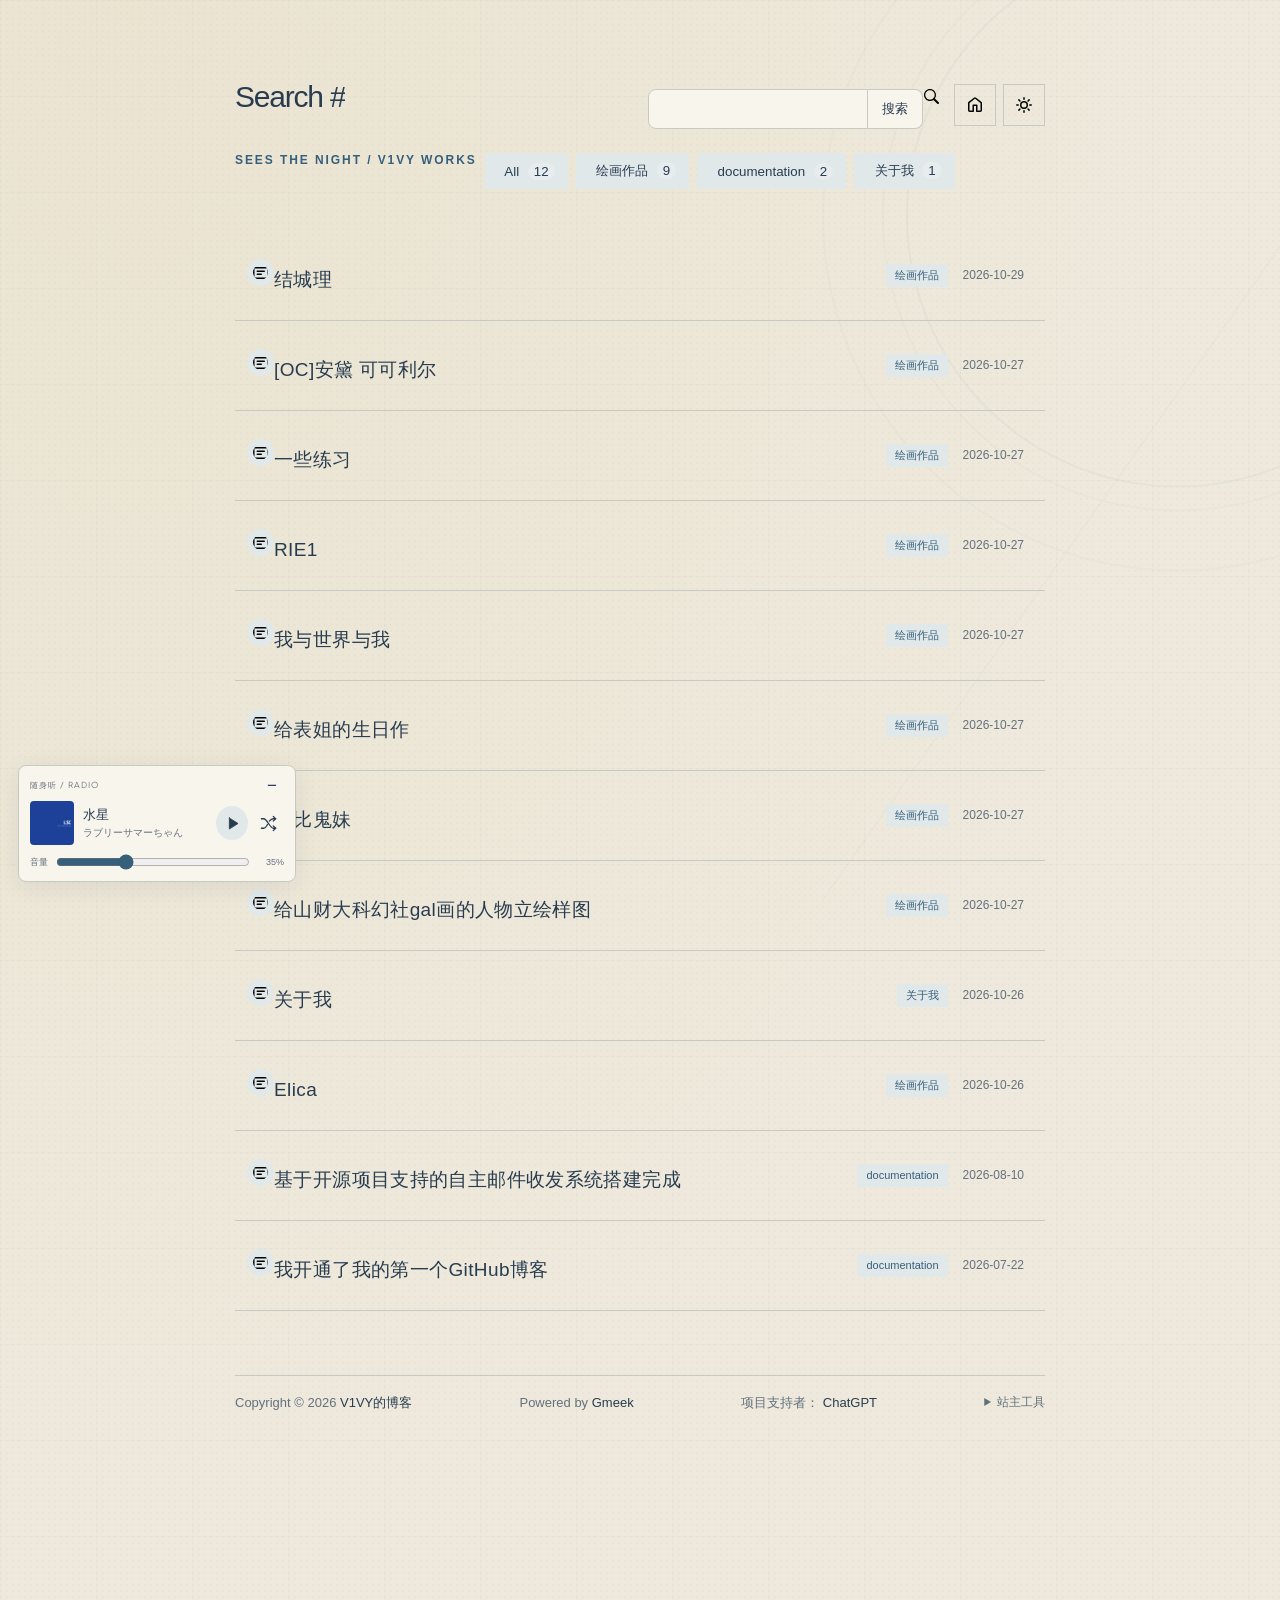
<file: docs/tag.html>
<!DOCTYPE html>
<html data-color-mode="light" data-dark-theme="dark" data-light-theme="light" lang="zh-CN">
<head>
    <meta content="text/html; charset=utf-8" http-equiv="content-type" />
    <meta name="viewport" content="width=device-width,initial-scale=1.0">
    <meta http-equiv="X-UA-Compatible" content="IE=edge">
    <link href='https://mirrors.sustech.edu.cn/cdnjs/ajax/libs/Primer/21.0.7/primer.css' rel='stylesheet' />
    <style id="v1vy-redesign">/* V1VY personal blog redesign */
:root{--paper:#f6f4ef;--surface:#fffefa;--ink:#18212c;--muted:#6e7782;--line:#dedbd3;--blue:#315bdf;--soft:#e8edff;color-scheme:light}
html[data-color-mode=dark]{--paper:#10151c;--surface:#171e27;--ink:#eef2f7;--muted:#a4afbc;--line:#303a46;--blue:#9bb2ff;--soft:#202b44;color-scheme:dark}
*{box-sizing:border-box}html{background:var(--paper);scroll-behavior:smooth}body{max-width:1120px;min-width:320px;margin:0 auto;padding:40px 56px 32px;background:var(--paper);color:var(--ink);font:16px/1.75 Inter,"Segoe UI","Noto Sans SC",sans-serif}a{color:var(--blue);text-underline-offset:3px}
#header{align-items:center;min-height:78px;padding:0 0 20px;margin:0 0 42px;border-bottom:1px solid var(--line)}.title-left{display:flex;align-items:center;gap:15px}.avatar{width:46px;height:46px;object-fit:cover;border:2px solid var(--surface);box-shadow:0 0 0 1px var(--line)}.title-left .blogTitle{margin:0;color:var(--ink);font:700 22px/1.2 "Segoe UI","Noto Sans SC",sans-serif;letter-spacing:-.045em}.title-right{display:flex;align-items:center;gap:7px}.title-right .circle{display:grid;place-items:center;width:42px;height:42px;padding:0!important;margin:0!important;border:1px solid transparent;border-radius:50%;color:var(--muted)}.title-right .circle:hover{background:var(--surface);border-color:var(--line)}
#content>div:first-child{max-width:640px;margin:0 0 34px!important;color:var(--muted);font-size:17px;line-height:1.8}#content>div:first-child:before{display:block;margin-bottom:13px;color:var(--blue);content:"NOTES FROM V1VY";font:700 11px/1.2 "Segoe UI",sans-serif;letter-spacing:.18em}
.SideNav{display:grid;gap:13px;min-width:0;overflow:visible;border:0!important;background:transparent}.SideNav-item{display:grid!important;grid-template-columns:minmax(0,1fr) auto;align-items:center;gap:20px;min-height:112px;padding:25px 27px!important;border:1px solid var(--line)!important;border-radius:13px;background:var(--surface);color:var(--ink)!important;text-decoration:none!important;transition:transform .2s,border-color .2s,box-shadow .2s}.SideNav-item:hover{z-index:1;transform:translateY(-2px);border-color:var(--blue)!important;box-shadow:0 18px 42px #18212c12}.SideNav-item>.d-flex{min-width:0;align-items:flex-start!important;gap:17px}.SideNav-icon{flex:none;width:27px!important;height:27px!important;margin:3px 0 0!important;padding:6px;border-radius:8px;background:var(--soft);color:var(--blue)}.listTitle{overflow:visible;max-width:unset;white-space:normal;text-overflow:clip;font-size:19px;font-weight:650;line-height:1.5;letter-spacing:-.025em}.listLabels{display:flex;flex-wrap:wrap;justify-content:flex-end;align-items:center;gap:6px}.listLabels .Label{margin:0;padding:5px 9px;border-radius:999px;background:var(--soft)!important;color:var(--blue)!important;font-size:11px;font-weight:600;line-height:1.25}.listLabels .Label a{color:inherit!important;text-decoration:none}.listLabels .LabelTime{background:transparent!important;color:var(--muted)!important;font:500 12px/1.4 "Segoe UI",sans-serif}.Label object{max-width:none;max-height:none}
#footer{display:flex;justify-content:space-between;gap:16px;margin-top:56px;padding:19px 0 0;border-top:1px solid var(--line);color:var(--muted);font-size:12px;text-align:left}#footer a{color:var(--ink);text-decoration:none}#footer2{display:flex;gap:10px}#footer2 span:empty{display:none}
body:has(#postBody){max-width:960px}body:has(#postBody) #header{align-items:flex-start;margin-bottom:38px}.postTitle{max-width:760px;margin:0;font-size:clamp(28px,4vw,42px)!important;line-height:1.28;letter-spacing:-.045em}#postBody{padding:0 0 45px!important;border-bottom:1px solid var(--line)!important;color:var(--ink);font-size:17px;line-height:1.9}#postBody>*{max-width:780px}#postBody h1,#postBody h2,#postBody h3{margin-top:1.8em;line-height:1.35;letter-spacing:-.035em}#postBody h2{padding-bottom:.45em;border-bottom:1px solid var(--line)}#postBody p{margin:1.1em 0}#postBody img{max-width:100%;height:auto;border-radius:12px}#postBody blockquote{margin:1.5em 0;padding:4px 22px;border-left:3px solid var(--blue);background:var(--surface);color:var(--muted)}#postBody pre{overflow:auto;padding:18px 20px;border:1px solid var(--line);border-radius:10px;background:var(--surface);font-size:14px;line-height:1.65}#cmButton{height:auto;min-height:48px;margin-top:30px;border:1px solid var(--line);border-radius:9px;background:var(--surface);color:var(--ink)}
body:has(.tagTitle) .tagTitle{font-size:30px;letter-spacing:-.04em}body:has(.tagTitle) .SideNav-item{min-height:90px}#taglabel{display:flex;flex-wrap:wrap;gap:8px;margin-bottom:24px!important}#taglabel .Label{margin:0;padding:9px 13px!important;border:0;border-radius:999px;color:#fff;cursor:pointer}#taglabel .Counter{margin-left:5px;padding:1px 6px;border-radius:99px;background:#ffffff35;color:inherit}body:has(.tagTitle) .subnav-search{display:flex;gap:0;width:auto}body:has(.tagTitle) .subnav-search-input{width:min(220px,45vw);height:40px!important;padding:0 12px;border:1px solid var(--line);border-radius:8px 0 0 8px;background:var(--surface);color:var(--ink)}body:has(.tagTitle) .subnav-search button{padding:0 14px;border:1px solid var(--line);border-left:0;border-radius:0 8px 8px 0;background:var(--surface);color:var(--ink)}.notFind{color:var(--muted)}:focus-visible{outline:3px solid #315bdf9e;outline-offset:3px}
@media(max-width:700px){body{padding:22px 20px 24px;font-size:15px}#header{min-height:62px;margin-bottom:28px;padding-bottom:15px}.avatar{width:40px;height:40px}.title-left{gap:11px}.title-left .blogTitle{display:block;font-size:19px}.title-right{gap:1px}.title-right .circle{width:38px;height:38px}#content>div:first-child{font-size:16px}.SideNav-item{grid-template-columns:minmax(0,1fr);gap:12px;padding:19px!important}.SideNav-item>.d-flex{gap:12px}.listTitle{font-size:17px}.listLabels{justify-content:flex-start;padding-left:39px}.listLabels .LabelTime{display:inline}.postTitle{font-size:29px!important}body:has(#postBody) #header{gap:12px}.tagTitle{display:block!important;font-size:20px!important}body:has(.tagTitle) #header{align-items:center;gap:8px}.subnav-search-input{width:min(150px,34vw)!important}#footer{flex-direction:column;margin-top:40px}#footer2{flex-wrap:wrap}}
@media(max-width:390px){body{padding-right:14px;padding-left:14px}.title-left .blogTitle{font-size:17px}.title-right .circle{width:34px;height:34px}.listLabels{padding-left:0}.tagTitle{font-size:17px!important}}
@media(prefers-reduced-motion:reduce){*,*::before,*::after{scroll-behavior:auto!important;transition:none!important}}

/* V2: yellow new-brutalist portfolio */
:root{--paper:#ffd83d;--surface:#fffdf5;--ink:#151515;--muted:#45423a;--line:#151515;--blue:#214dd8;--soft:#dce5ff;--shadow:7px 7px 0 #151515;color-scheme:light}
html[data-color-mode=dark]{--paper:#f0c928;--surface:#252525;--ink:#fffdf5;--muted:#d2cdbd;--line:#090909;--blue:#a9bcff;--soft:#30394f;color-scheme:dark}
html,body{background:var(--paper)}
body{max-width:1280px;padding:28px 54px 34px;font-family:"Arial Narrow","Segoe UI","Noto Sans SC",sans-serif}
#header{min-height:70px;padding:0 0 15px;margin-bottom:35px;border-bottom:3px solid var(--ink)}
.avatar{border:2px solid var(--ink);border-radius:0!important;box-shadow:3px 3px 0 var(--ink)}
.title-left .blogTitle{font-size:23px;font-weight:900;letter-spacing:-.04em}
.title-right .circle{border:2px solid var(--ink);border-radius:0!important;color:var(--ink)}
.title-right .circle:hover{background:var(--blue);color:#fff}
#content>div:first-child{max-width:720px;color:var(--ink);font-size:20px;font-weight:600;line-height:1.65}
#content>div:first-child:before{color:var(--ink);content:"V1VY / WORKS ARCHIVE";font-size:12px;font-weight:900;letter-spacing:.16em}
.portfolio-hero{position:relative;display:grid;grid-template-columns:minmax(0,1fr) 225px;gap:28px;align-items:end;margin:0 0 42px;padding:38px 42px 34px;border:3px solid var(--ink);background:var(--surface);box-shadow:var(--shadow)}
.portfolio-hero:after{position:absolute;top:15px;right:16px;width:56px;height:56px;border:2px solid var(--ink);background:radial-gradient(var(--ink) 1.4px,transparent 1.5px);background-size:7px 7px;content:""}
.portfolio-kicker{margin:0 0 15px;font-size:12px;font-weight:900;letter-spacing:.16em}
.portfolio-title{max-width:760px;margin:0;font-size:68px;font-weight:950;line-height:.98;letter-spacing:-.055em}
.portfolio-title em{color:var(--blue);font-style:normal}
.portfolio-note{max-width:570px;margin:22px 0 0;font-size:16px;line-height:1.7}
.portfolio-actions{display:grid;gap:10px;align-self:end}
.portfolio-action{display:flex;min-height:50px;align-items:center;justify-content:space-between;gap:12px;padding:12px 15px;border:2px solid var(--ink);background:var(--paper);box-shadow:3px 3px 0 var(--ink);color:var(--ink);font-weight:900;text-decoration:none}
.portfolio-action:hover{transform:translate(-2px,-2px);box-shadow:5px 5px 0 var(--ink);color:var(--ink)}
.portfolio-action.primary{background:var(--blue);color:#fff}
.category-heading{display:flex;align-items:end;justify-content:space-between;gap:20px;margin:0 0 16px}
.category-heading h2{margin:0;font-size:29px;font-weight:950;letter-spacing:-.04em}
.category-heading span{font-size:12px;font-weight:900;letter-spacing:.12em}
.category-grid{display:grid;grid-template-columns:repeat(3,minmax(0,1fr));gap:15px;margin:0 0 42px}
.category-card{position:relative;display:flex;min-height:185px;flex-direction:column;justify-content:space-between;overflow:hidden;padding:20px 21px;border:3px solid var(--ink);background:var(--surface);box-shadow:5px 5px 0 var(--ink);color:var(--ink);text-decoration:none;transition:transform .16s,box-shadow .16s}
.category-card:hover{transform:translate(-3px,-3px);box-shadow:8px 8px 0 var(--ink);color:var(--ink)}
.category-card:nth-child(2){background:#f3f0e7}
.category-card:nth-child(3){background:var(--blue);color:#fff}
.category-card:nth-child(3):hover{color:#fff}
.category-index{font-size:12px;font-weight:900;letter-spacing:.13em}
.category-card h3{max-width:240px;margin:18px 0 5px;font-size:27px;font-weight:950;line-height:1.13;letter-spacing:-.04em}
.category-card p{margin:0;font-size:13px;font-weight:700}
.category-arrow{position:absolute;right:18px;bottom:16px;font-size:24px;font-weight:900}
.archive-heading{display:flex;align-items:center;justify-content:space-between;gap:20px;margin:0 0 14px}
.archive-heading h2{margin:0;font-size:27px;font-weight:950;letter-spacing:-.04em}
.archive-heading span{font-size:12px;font-weight:900;letter-spacing:.1em}
.SideNav{gap:14px}
.SideNav-item{min-height:116px;padding:23px 25px!important;border:2px solid var(--ink)!important;border-radius:0!important;background:var(--surface);box-shadow:4px 4px 0 var(--ink)}
.SideNav-item:hover{transform:translate(-2px,-2px);border-color:var(--ink)!important;box-shadow:7px 7px 0 var(--ink)}
.SideNav-icon{border:1px solid var(--ink);border-radius:0;background:var(--paper);color:var(--ink)}
.listTitle{font-size:20px;font-weight:850;letter-spacing:-.025em}
.listLabels .Label{border:1px solid var(--ink);border-radius:0;background:var(--paper)!important;color:var(--ink)!important;font-weight:900}
.listLabels .LabelTime{border:0;background:transparent!important}
#footer{border-top:3px solid var(--ink);color:var(--ink);font-weight:700}
body:has(#postBody){max-width:1000px}
body:has(#postBody) #header{align-items:center}
.postTitle{font-weight:950}
#postBody{padding:34px!important;border:3px solid var(--ink)!important;background:var(--surface);box-shadow:7px 7px 0 var(--ink);line-height:1.9}
#postBody h2{border-bottom:2px solid var(--ink)}
#postBody blockquote{border-left:5px solid var(--blue);background:var(--paper);color:var(--ink)}
#postBody pre{border:2px solid var(--ink);border-radius:0;box-shadow:4px 4px 0 var(--ink)}
@media(max-width:760px){body{padding:20px 18px 25px}.portfolio-hero{grid-template-columns:1fr;gap:23px;padding:27px 23px}.portfolio-hero:after{width:36px;height:36px}.portfolio-title{font-size:clamp(40px,12vw,62px)}.portfolio-actions{grid-template-columns:1fr 1fr}.category-grid{grid-template-columns:1fr;gap:12px}.category-card{min-height:145px}.category-card h3{font-size:25px}.category-heading{align-items:start;flex-direction:column;gap:5px}.SideNav-item{min-height:105px}.listTitle{font-size:18px}#postBody{padding:22px!important}}

.portfolio-title{font-size:68px}.postTitle{font-size:42px!important}@media(max-width:760px){.portfolio-title{font-size:43px}}@media(max-width:430px){.portfolio-title{font-size:38px}}

/* V3: midnight-blue, moonlit interface with the requested yellow lead color */
:root{--paper:#f5cc32;--surface:#fffdf4;--ink:#101b36;--muted:#45516c;--line:#101b36;--blue:#2449b8;--soft:#dce5ff;--shadow:8px 8px 0 #101b36}
html[data-color-mode=dark]{--paper:#e8bd2a;--surface:#101b36;--ink:#fffdf4;--muted:#bdc8e5;--line:#081126;--blue:#9eb5ff;--soft:#25345d;color-scheme:dark}
html,body{background:var(--paper);color:var(--ink)}
body{max-width:1260px;padding:30px 56px 36px;font-family:"Arial","Segoe UI","Noto Sans SC",sans-serif}
#header{min-height:72px;margin-bottom:38px;border-bottom:2px solid var(--ink)}
.avatar{border:2px solid var(--ink);border-radius:50%!important;box-shadow:0 0 0 4px var(--paper),0 0 0 6px var(--ink)}
.title-left .blogTitle{font-weight:900;letter-spacing:.01em}
.title-right .circle{border:1px solid var(--ink);border-radius:50%;color:var(--ink)}
.title-right .circle:hover{background:var(--ink);color:#fff}
#content>div:first-child{max-width:720px;color:var(--ink);font-size:19px;font-weight:600}
#content>div:first-child:before{content:"SEES THE NIGHT / V1VY WORKS";color:var(--blue);font-weight:900}
.portfolio-hero{position:relative;isolation:isolate;min-height:365px;grid-template-columns:minmax(0,1fr) 235px;overflow:hidden;padding:48px 48px 42px;border:2px solid #101b36;background:linear-gradient(112deg,#101b36 0%,#172957 70%,#2449b8 100%);box-shadow:10px 10px 0 #101b36;color:#fffdf4}
.portfolio-hero:before{position:absolute;z-index:-1;right:-8%;bottom:-55%;width:440px;aspect-ratio:1;border:1px solid #f5cc32aa;border-radius:50%;box-shadow:0 0 0 22px #f5cc3215,0 0 0 62px #f5cc3210;content:""}
.portfolio-hero:after{top:30px;right:32px;width:50px;height:50px;border:0;border-radius:50%;background:radial-gradient(circle at 35% 35%,#f5cc32 0 48%,transparent 50%);box-shadow:0 0 28px #f5cc3270}
.portfolio-kicker{color:#f5cc32;font-size:12px;letter-spacing:.2em}
.portfolio-title{max-width:780px;font-size:clamp(50px,6.2vw,82px);line-height:1.02;letter-spacing:-.06em}
.portfolio-title em{color:#f5cc32}
.portfolio-note{max-width:540px;color:#e2e8fb;font-size:15px}
.portfolio-actions{position:relative;z-index:1}
.portfolio-action{min-height:54px;border:1px solid #f5cc32;background:#fffdf4;box-shadow:4px 4px 0 #f5cc32;color:#101b36}
.portfolio-action:hover{transform:translate(-2px,-2px);box-shadow:6px 6px 0 #f5cc32;color:#101b36}
.portfolio-action.primary{background:#f5cc32;color:#101b36}
.category-heading h2,.archive-heading h2{font-weight:900;letter-spacing:-.035em}
.category-heading span,.archive-heading span{color:#2449b8;font-weight:900;letter-spacing:.14em}
.category-grid{gap:18px}
.category-card{min-height:205px;padding:24px;border:2px solid #101b36;background:#fffdf4;box-shadow:6px 6px 0 #101b36;transition:transform .18s,box-shadow .18s,background .18s}
.category-card:hover{transform:translate(-3px,-3px);box-shadow:9px 9px 0 #101b36}
.category-card:before{position:absolute;top:0;right:0;width:65px;height:65px;background:#2449b8;clip-path:polygon(100% 0,0 0,100% 100%);content:""}
.category-card:nth-child(2){background:#2449b8;color:#fffdf4}
.category-card:nth-child(2):before{background:#f5cc32}
.category-card:nth-child(3){background:#101b36;color:#fffdf4}
.category-card:nth-child(3):before{background:#f5cc32}
.category-card:nth-child(2):hover,.category-card:nth-child(3):hover{color:#fffdf4}
.category-index{color:#2449b8;font-size:11px;letter-spacing:.16em}
.category-card:nth-child(2) .category-index,.category-card:nth-child(3) .category-index{color:#f5cc32}
.category-card h3{font-size:30px;line-height:1.08}
.category-card p{max-width:80%;line-height:1.5}
.category-arrow{color:#2449b8}
.category-card:nth-child(2) .category-arrow,.category-card:nth-child(3) .category-arrow{color:#f5cc32}
.SideNav-item{border:1px solid #101b36!important;border-radius:3px!important;background:#fffdf4;box-shadow:4px 4px 0 #101b36}
.SideNav-item:hover{transform:translate(-2px,-2px);border-color:#101b36!important;box-shadow:7px 7px 0 #101b36}
.SideNav-icon{border:1px solid #101b36;border-radius:50%;background:#f5cc32;color:#101b36}
.listTitle{font-weight:800}
.listLabels .Label{border:1px solid #101b36;border-radius:2px;background:#f5cc32!important;color:#101b36!important}
#footer{border-top:2px solid #101b36;color:#101b36}
body:has(#postBody){max-width:1000px}
.postTitle{font-weight:900}
#postBody{padding:36px!important;border:1px solid #101b36!important;background:#fffdf4;box-shadow:8px 8px 0 #101b36}
#postBody h2{border-bottom:1px solid #2449b8}
#postBody blockquote{border-left:4px solid #2449b8;background:#f5cc32;color:#101b36}
#postBody pre{border:1px solid #101b36;border-radius:3px;background:#101b36;color:#fffdf4;box-shadow:5px 5px 0 #2449b8}
body:has(.tagTitle) .tagTitle{font-weight:900;color:#101b36}
#taglabel .Label{border:1px solid #101b36!important;border-radius:2px!important;color:#fff!important;font-weight:800}
@media(max-width:760px){body{padding:20px 18px 26px}.portfolio-hero{min-height:0;grid-template-columns:1fr;gap:24px;padding:32px 24px 27px}.portfolio-hero:before{right:-45%;bottom:-54%;width:320px}.portfolio-hero:after{top:18px;right:20px;width:34px;height:34px}.portfolio-title{max-width:620px;font-size:clamp(42px,12vw,66px)}.portfolio-note{max-width:88%}.portfolio-actions{grid-template-columns:1fr 1fr}.category-grid{grid-template-columns:1fr;gap:14px}.category-card{min-height:160px}.category-card h3{font-size:27px}.category-heading{align-items:flex-start;flex-direction:column;gap:6px}.SideNav-item{min-height:104px}#postBody{padding:23px!important}}
@media(max-width:430px){.portfolio-actions{grid-template-columns:1fr}.portfolio-title{font-size:42px}.portfolio-hero{padding:29px 20px 22px}.category-card{min-height:148px}}

/* Quiet paper background: fine registration grid, stipple and lunar orbits. */
:root{--paper:#e9e4ce;--texture-line:#25365409;--texture-dot:#25365416;--texture-glow:#ddc36a35}
html[data-color-mode=dark]{--paper:#151c2b;--texture-line:#b7c6ec08;--texture-dot:#b7c6ec12;--texture-glow:#bd9e3c0f}
html{min-height:100%;background-color:var(--paper);background-image:radial-gradient(ellipse at 10% 0%,var(--texture-glow),transparent 65%),radial-gradient(circle at 1px 1px,var(--texture-dot) .65px,transparent .9px),linear-gradient(var(--texture-line) 1px,transparent 1px),linear-gradient(90deg,var(--texture-line) 1px,transparent 1px);background-size:100% 100%,6px 6px,96px 96px,96px 96px}
body{position:relative;isolation:isolate;min-height:100vh;background:transparent}
body:before{position:fixed;z-index:-1;inset:0;pointer-events:none;content:"";background-image:radial-gradient(circle at 92% 24%,transparent 0 269px,var(--texture-dot) 270px 271px,transparent 272px 293px,var(--texture-line) 294px 295px,transparent 296px 353px,var(--texture-line) 354px 355px,transparent 356px),linear-gradient(125deg,transparent 0 76%,var(--texture-line) 76% 76.08%,transparent 76.15%)}
.portfolio-home #content>[hidden]{display:none!important}
.SideNav{min-width:0!important}
.portfolio-actions{grid-template-columns:1fr}
#footer{flex-wrap:wrap;align-items:flex-start;row-gap:12px}
#footer2{flex-wrap:wrap}
.site-credits{display:flex;align-items:center;gap:4px}
.site-credits a:hover{text-decoration:underline!important}
.owner-tools{font-size:12px;color:var(--muted)}
.owner-tools summary{cursor:pointer;padding:0 0 8px;min-height:32px;user-select:none}
.owner-tools>a{display:block;padding:10px 12px;border:1px solid var(--line);background:var(--surface);line-height:1.5}
html[data-color-mode=dark] #footer,html[data-color-mode=dark] .tagTitle{color:var(--ink)}
html[data-color-mode=dark] .category-card:first-child,html[data-color-mode=dark] .SideNav-item,html[data-color-mode=dark] #postBody{background:var(--surface)}
html[data-color-mode=dark] .category-heading span,html[data-color-mode=dark] .archive-heading span,html[data-color-mode=dark] .category-card:first-child .category-index,html[data-color-mode=dark] .category-card:first-child .category-arrow{color:var(--blue)}
@media(max-width:760px){.portfolio-actions{grid-template-columns:1fr}.owner-tools summary{min-height:44px;padding-top:8px}.owner-tools>a{min-height:44px}}

/* Personal file: a separate, quieter space beside the works archive. */
.about-section{margin:8px 0 44px;scroll-margin-top:24px}
.about-profile{display:grid;grid-template-columns:100px minmax(0,1fr);gap:28px;padding:30px;background:#101b36;color:#fffdf4;border:1px solid #101b36}
.about-portrait{width:100px;height:100px;object-fit:cover;border-radius:50%;border:2px solid #f5cc32}
.about-copy{min-width:0}
.about-eyebrow{margin:0 0 6px;color:#f5cc32;font-size:11px;font-weight:800;letter-spacing:.16em}
.about-copy>h3{margin:0 0 12px;font-size:32px;font-weight:900;line-height:1.2}
.about-tabs{display:flex;flex-wrap:wrap;gap:0;background:var(--surface);border:1px solid #101b36;border-bottom:0}
.about-tab{flex:1;min-width:70px;min-height:52px;padding:12px 18px;border:0;border-bottom:3px solid transparent;border-radius:0;background:transparent;color:var(--muted);font:inherit;font-weight:700;cursor:pointer}
.about-tab:hover{color:var(--ink);background:var(--paper)}
.about-tab[aria-selected=true]{color:#101b36;background:#f5cc32;border-bottom-color:#2449b8}
.about-tab:active{filter:brightness(.95)}
.about-panels{padding:28px 30px;background:var(--surface);border:1px solid #101b36;box-shadow:6px 6px 0 #101b36}
.about-content{font-size:16px;line-height:1.85;overflow-wrap:anywhere;text-wrap:pretty}
.about-content>:first-child{margin-top:0}.about-content>:last-child{margin-bottom:0}
.about-content img{display:block;max-width:100%;max-height:520px;width:auto;height:auto;object-fit:contain;margin:16px 0;border-radius:3px}
.about-content a{color:var(--blue);text-decoration:underline}.about-profile a{color:#f5cc32}
.about-content pre{max-width:100%;overflow:auto;padding:16px;background:var(--paper);color:var(--ink)}
.about-content table{display:block;max-width:100%;overflow:auto}.about-content blockquote{margin-left:0;padding-left:18px;border-left:2px solid #f5cc32}
.about-panel{min-height:110px}.about-panel[hidden],.portfolio-home .SideNav-item[hidden]{display:none!important}
.about-status{margin:16px 0 0;color:var(--muted);font-size:13px}
/* Photographic opening, below the registration grid and lunar orbit layers. */
.portfolio-home{max-width:1260px;min-width:320px;margin:0 auto;padding:0 56px 36px;overflow-x:clip;line-height:1.75}
.portfolio-home .listTitle{white-space:normal;overflow-wrap:anywhere}
.cover-scene{position:relative;width:100vw;margin-left:calc(50% - 50vw);height:calc(100svh + 240px);min-height:900px;margin-bottom:48px;background:#101b26;isolation:isolate}
.cover-backdrop{position:sticky;top:0;height:100svh;overflow:hidden;background:#101b26;isolation:isolate}
.cover-photo{display:block;width:auto;max-width:100%;height:100%;margin-left:auto;object-fit:contain;object-position:right center;mask-image:linear-gradient(90deg,transparent,#000 24%);transform-origin:right center;clip-path:inset(0 0 32% 0);transform:scale(1.08)}
.cover-texture{position:absolute;inset:0;background:linear-gradient(90deg,#101b36eb 0%,#101b3680 40%,#101b3610 75%),radial-gradient(circle at 92% 24%,transparent 0 269px,#ecd16e30 270px 271px,transparent 272px 293px,#ecd16e15 294px 295px,transparent 296px 353px,#ecd16e15 354px 355px,transparent 356px),radial-gradient(circle at 1px 1px,#ecd16e20 .65px,transparent .9px),linear-gradient(#ecd16e09 1px,transparent 1px),linear-gradient(90deg,#ecd16e09 1px,transparent 1px);background-size:auto,auto,6px 6px,96px 96px,96px 96px;pointer-events:none}
.cover-foreground{position:absolute;top:0;left:50%;width:min(1260px,100%);padding:30px 56px;transform:translateX(-50%);color:#fffdf4}
.cover-foreground #header{border-bottom-color:#ecd16e60}
.cover-foreground .blogTitle,.cover-foreground .title-right .circle{color:#fffdf4;border-color:#ecd16e70}
.cover-foreground .avatar{box-shadow:0 0 0 4px #101b36,0 0 0 6px #ecd16e}
.cover-foreground .portfolio-hero{min-height:360px;grid-template-columns:minmax(0,1fr) 200px;padding:48px 0 42px;border:0;background:transparent;box-shadow:none;overflow:visible}
.cover-foreground .portfolio-hero:before{display:none}
.cover-foreground .portfolio-hero:after{right:0;top:0;width:30px;height:30px}
.cover-foreground .portfolio-title{font-size:clamp(48px,6vw,76px);line-height:1.18;letter-spacing:-.045em;text-shadow:0 2px 24px #101b3680}
.cover-foreground .portfolio-title em{display:block;font-style:normal}
.cover-foreground .portfolio-note{max-width:440px}
.cover-scroll-cue{display:block;color:#ecd16e;font-size:12px;letter-spacing:.15em}
@media(max-width:760px){.portfolio-home{padding:0 18px 26px}.cover-scene{min-height:850px}.cover-foreground{padding:20px 18px}.cover-foreground .portfolio-hero{grid-template-columns:1fr;gap:22px;padding:25px 6px 28px;min-height:0}.cover-foreground .portfolio-title{font-size:clamp(42px,10vw,66px)}.cover-foreground .portfolio-actions{max-width:280px}.cover-photo{width:100%;object-position:center;transform-origin:center;mask-image:none}.cover-texture{background-image:linear-gradient(180deg,#101b36b8,#101b3660 50%,#101b3610),radial-gradient(circle at 92% 24%,transparent 0 269px,#ecd16e30 270px 271px,transparent 272px),radial-gradient(circle at 1px 1px,#ecd16e20 .65px,transparent .9px),linear-gradient(#ecd16e09 1px,transparent 1px),linear-gradient(90deg,#ecd16e09 1px,transparent 1px)}}
@media(prefers-reduced-motion:reduce){.cover-photo{clip-path:none;transform:none}.cover-scroll-cue{visibility:hidden}}
@media(max-width:760px){.about-profile{grid-template-columns:64px minmax(0,1fr);gap:18px;padding:23px 20px}.about-portrait{width:64px;height:64px}.about-copy>h3{font-size:27px}.about-tab{min-width:56px;padding:12px 6px;font-size:15px}.about-panels{padding:22px 20px}.about-content img{max-height:400px}}

/* A photographic coda echoes the opening, revealing its full frame on arrival. */
.closing-scene{height:calc(clamp(300px,52.734375vw,900px) + 240px);min-height:0;margin-top:64px;margin-bottom:0;background:#101b26}
.closing-scene .cover-backdrop{height:clamp(300px,52.734375vw,900px);top:max(0px,calc(100svh - clamp(300px,52.734375vw,900px)))}
.closing-scene .cover-photo{width:100%;height:100%;margin:0;object-fit:contain;object-position:center;transform-origin:center;mask-image:none}
.closing-scene .cover-texture{background-image:linear-gradient(180deg,#101b26 0%,#101b2640 16%,#101b2610 55%,#101b2670 100%),radial-gradient(circle at 92% 24%,transparent 0 269px,#ecd16e20 270px 271px,transparent 272px 293px,#ecd16e10 294px 295px,transparent 296px),radial-gradient(circle at 1px 1px,#ecd16e16 .65px,transparent .9px),linear-gradient(#ecd16e08 1px,transparent 1px),linear-gradient(90deg,#ecd16e08 1px,transparent 1px)}
@media(max-width:760px){.closing-scene{margin-top:40px}}

/* Quiet archive: warm paper, mist blue and the deep blue of evening. */
:root{--paper:#eee9dc;--surface:#f8f5ed;--ink:#283c50;--muted:#63717d;--line:#c7c9c3;--blue:#365f7b;--soft:#e1e8ea;--shadow:none;--texture-line:#395b7206;--texture-dot:#395b720b;--texture-glow:#d2bd8420}
html[data-color-mode=dark]{--paper:#17232f;--surface:#202f3d;--ink:#e4e7df;--muted:#acb9bf;--line:#455664;--blue:#a6c8db;--soft:#304352;--texture-line:#bcced706;--texture-dot:#bcced70b;--texture-glow:#bfa9770b}
body{font-family:"Segoe UI","Noto Sans SC",sans-serif}
#header{border-bottom:1px solid var(--line)}
.title-left .blogTitle{font-weight:600;letter-spacing:.06em}
.title-right .circle{border:1px solid var(--line);color:var(--ink)}
.title-right .circle:hover{background:var(--soft);color:var(--ink)}
.avatar{border:1px solid var(--line);box-shadow:none}
.category-heading,.archive-heading{margin-bottom:22px}
.category-heading h2,.archive-heading h2{font-family:"Noto Serif SC","Songti SC",SimSun,serif;font-size:26px;font-weight:500;letter-spacing:.1em}
.category-heading span,.archive-heading span{color:var(--muted);font-size:10px;font-weight:500;letter-spacing:.18em}
.category-grid{gap:22px;margin-bottom:60px}
.category-card{min-height:210px;padding:28px;border:1px solid var(--line);border-radius:2px;box-shadow:none;background:var(--surface);color:var(--ink);transition:transform .2s,border-color .2s}
.category-card:nth-child(2){background:#e0e7e7;color:#283c50}
.category-card:nth-child(3){background:#2b455d;color:#f3eee1}
.category-card:before{width:38px;height:1px;top:28px;right:28px;background:#8da7b5;clip-path:none}
.category-card:nth-child(2):before,.category-card:nth-child(3):before{background:#baaf8d}
.category-card:hover{transform:translateY(-3px);box-shadow:none;border-color:#7e99a8;color:var(--ink)}
.category-card:nth-child(2):hover{color:#283c50}.category-card:nth-child(3):hover{color:#f3eee1}
.category-index,.category-card:nth-child(2) .category-index{color:#536d7e;font-size:10px;font-weight:500;letter-spacing:.16em}
.category-card:nth-child(3) .category-index{color:#c7d1d1}
.category-card h3{font-family:"Noto Serif SC","Songti SC",SimSun,serif;font-size:29px;font-weight:500;line-height:1.35;letter-spacing:.12em}
.category-card p{font-size:12px;font-weight:400;letter-spacing:.04em}
.category-arrow,.category-card:nth-child(2) .category-arrow{color:#536d7e;font-weight:400}.category-card:nth-child(3) .category-arrow{color:#cfccbb}
.about-section{margin-bottom:60px}.about-profile{padding:36px;background:#2b455d;border:0;color:#f3eee1}
.about-portrait{border:1px solid #bdc7c4}.about-eyebrow{color:#cfc4a2;font-weight:500}.about-copy>h3{font-weight:500;letter-spacing:.1em}
.about-profile a{color:#d9d2b9}.about-tabs{border-color:var(--line)}
.about-tab{font-weight:500;letter-spacing:.08em}.about-tab[aria-selected=true]{color:var(--ink);background:var(--soft);border-bottom-color:#7394a5}
.about-panels{border-color:var(--line);box-shadow:none;padding:32px}.about-content{line-height:2}
.SideNav{gap:0}.SideNav-item{min-height:110px;border:0!important;border-bottom:1px solid var(--line)!important;background:transparent;border-radius:0!important;box-shadow:none;padding:25px 12px!important}
.SideNav-item:hover{background:var(--surface);transform:none;box-shadow:none;border-color:var(--line)!important}
.SideNav-icon{border:0;background:var(--soft);color:var(--blue)}.listTitle{font-size:19px;font-weight:500;letter-spacing:.02em}
.listLabels .Label{border:0;border-radius:2px;background:var(--soft)!important;color:var(--blue)!important;font-weight:500;padding:5px 9px}
.listLabels .LabelTime{color:var(--muted)!important;background:transparent!important}
#footer{border-top:1px solid var(--line);color:var(--muted);font-weight:400}#footer a{color:var(--ink)}
.cover-texture{opacity:.76}.cover-foreground .portfolio-title{font-family:"Noto Serif SC","Songti SC",SimSun,serif;font-weight:400;letter-spacing:.06em;line-height:1.4}
.portfolio-kicker,.cover-scroll-cue{color:#ddd2b1;font-weight:400}.cover-foreground .portfolio-title em{color:#e8ddbb}
.cover-foreground .portfolio-note{color:#d3dce1;font-weight:400;line-height:1.9}
.cover-foreground .portfolio-hero:after{display:none}.cover-foreground .avatar{box-shadow:none;border-color:#c8c7b5}
.portfolio-action{background:#eee9dce8;border:1px solid #c6c8ba;box-shadow:none;color:#283c50;font-size:13px;font-weight:500;letter-spacing:.06em;transition:background .2s}
.portfolio-action:hover{background:#f8f5ed;transform:none;box-shadow:none;color:#283c50}
.closing-scene .cover-backdrop{top:0}.closing-scene .cover-photo{clip-path:inset(0 0 100% 0);transform:none}
#postBody{border:1px solid var(--line)!important;background:var(--surface);box-shadow:none;color:var(--ink)}
#postBody h2{border-color:var(--line)}#postBody blockquote{border-left:2px solid #91a7af;background:var(--soft);color:var(--ink)}
#postBody pre{border:1px solid var(--line);background:var(--soft);color:var(--ink);box-shadow:none}
.postTitle{font-family:"Noto Serif SC","Songti SC",SimSun,serif;font-weight:500;line-height:1.5}
body:has(.tagTitle) .tagTitle{color:var(--ink);font-weight:500}
#taglabel .Label{border:0!important;background:var(--soft)!important;color:var(--ink)!important;font-weight:500}
html[data-color-mode=dark] .category-card:first-child .category-index,html[data-color-mode=dark] .category-card:first-child .category-arrow{color:var(--blue)}
@media(max-width:760px){.category-grid{gap:14px;margin-bottom:44px}.category-card{min-height:170px;padding:24px}.category-heading h2,.archive-heading h2{font-size:24px}.about-section{margin-bottom:44px}.about-profile{padding:26px 22px}.about-panels{padding:24px 20px}.cover-foreground .portfolio-title{font-size:clamp(36px,9vw,58px)}}
@media(prefers-reduced-motion:reduce){.closing-scene .cover-photo{clip-path:none}}

.portfolio-home #content>.category-heading{max-width:none;margin:0 0 22px!important}.portfolio-home #content>.category-heading:before{display:none}

/* Compact radio, tucked into the lower left corner. */
.music-player{position:fixed;z-index:1000;left:max(18px,env(safe-area-inset-left));bottom:max(18px,env(safe-area-inset-bottom));width:264px;padding:14px 16px;border:1px solid var(--line);border-radius:7px;background:var(--surface);color:var(--ink);box-shadow:0 8px 32px #17232f18;font:13px/1.5 "Segoe UI","Noto Sans SC",sans-serif}
.music-top{display:flex;align-items:center;justify-content:space-between;gap:12px}.music-label{font-size:10px;letter-spacing:.16em;color:var(--muted)}
.music-player button{min-height:36px;padding:6px 12px;border:1px solid var(--line);border-radius:4px;background:transparent;color:var(--ink);font:inherit;cursor:pointer}
.music-player button:hover{background:var(--soft)}.music-player button:disabled{opacity:.45;cursor:default}.music-player .music-fold{min-height:28px;width:30px;padding:0;font-size:19px;border:0}
.music-track{margin:10px 0 2px;font-family:"Noto Serif SC",SimSun,serif;font-size:17px;overflow-wrap:anywhere}.music-artist{margin:0 0 14px;color:var(--muted);font-size:11px}
.music-buttons{display:flex;gap:8px}.music-player .music-play{background:var(--soft);min-width:65px}.music-next{flex:1}
.music-volume{display:flex;align-items:center;gap:9px;margin-top:14px;font-size:11px;color:var(--muted)}.music-volume input{min-width:0;flex:1;width:100%;accent-color:var(--blue);cursor:pointer}.music-volume-value{min-width:30px;text-align:right}
.music-status{margin:10px 0 0;color:var(--muted);font-size:10px}.music-body[hidden]{display:none}
.portfolio-home #footer{padding-bottom:245px}
body:not(.portfolio-home){padding-bottom:270px}
.cover-scene:not(.closing-scene) .cover-photo{width:100%;object-fit:contain;mask-image:linear-gradient(90deg,transparent,#000 18%)}
.closing-scene{height:calc(clamp(300px,70svh,850px) + 240px)}.closing-scene .cover-backdrop{height:clamp(300px,70svh,850px)}
@media(max-width:760px){.music-player{left:12px;bottom:max(12px,env(safe-area-inset-bottom));width:238px;padding:10px 13px}.music-player button{min-height:40px}.music-volume input{min-height:28px}.cover-scene:not(.closing-scene) .cover-photo{mask-image:none}}

/* Self-hosted fonts: handwritten Chinese headings and rounded Latin details. */
@font-face{font-family:"V1VY Hand";src:url("/assets/fonts/MaShanZheng-Regular.woff2") format("woff2");font-weight:400;font-style:normal;font-display:swap}
@font-face{font-family:"V1VY Round";src:url("/assets/fonts/Comfortaa.woff2") format("woff2");font-weight:300 700;font-style:normal;font-display:swap}
.cover-foreground .portfolio-title,.category-heading h2,.archive-heading h2,.category-card h3,.postTitle{font-family:"V1VY Hand","Noto Serif SC",SimSun,serif;font-weight:400;letter-spacing:.05em}
.category-heading h2,.archive-heading h2{font-size:32px}.category-card h3{font-size:34px}.cover-foreground .portfolio-title{line-height:1.35}
.portfolio-kicker,.category-index,.category-heading>span,.archive-heading>span,.about-eyebrow,.music-label{font-family:"V1VY Round","Segoe UI",sans-serif;font-weight:400}
.title-left .blogTitle,.about-copy>h3{font-family:"V1VY Round","Segoe UI","Noto Sans SC",sans-serif}
/* Pocket-size radio: the cover is the visual anchor, controls stay quiet. */
.music-player{width:278px;padding:9px 11px;border-radius:8px;box-shadow:0 5px 24px #17232f14}
.music-top{height:21px;margin-bottom:5px}.music-label{font-size:8px;letter-spacing:.12em}.music-player .music-fold{width:24px;min-height:24px;font-size:17px}
.music-body{display:grid;grid-template-columns:44px minmax(0,1fr) 68px;gap:5px 9px;align-items:center}
.music-cover{display:block;width:44px;height:44px;object-fit:cover;border-radius:4px;background:var(--soft)}.music-cover[hidden]{display:none}.music-body:has(.music-cover[hidden]) .music-info{grid-column:span 2}
.music-info{min-width:0}.music-track{margin:0 0 3px;font:500 13px/1.35 "Segoe UI","Noto Sans SC",sans-serif;white-space:nowrap;overflow:hidden;text-overflow:ellipsis;overflow-wrap:normal}
.music-artist{margin:0;font-size:10px;line-height:1.4;white-space:nowrap;overflow:hidden;text-overflow:ellipsis}
.music-buttons{gap:4px}.music-player .music-play,.music-player .music-next{display:grid;place-items:center;flex:none;width:32px;min-width:32px;height:34px;min-height:34px;padding:6px;border:0;background:transparent;border-radius:50%}.music-player .music-play{background:var(--soft)}
.music-buttons svg{display:block;width:19px;height:19px;fill:none;stroke:currentColor;stroke-width:1.6;stroke-linecap:round;stroke-linejoin:round}
.music-play svg:has(path:only-child){fill:currentColor;stroke-width:1}
.music-volume{grid-column:1/-1;margin:2px 0 0;gap:8px;font-size:9px;line-height:1;min-height:20px}.music-volume input{height:18px;min-height:18px;margin:0}.music-volume-value{min-width:26px}
.music-status{position:absolute;width:1px;height:1px;padding:0;margin:-1px;overflow:hidden;clip-path:inset(50%);white-space:nowrap}
.music-player.is-folded{width:166px}.music-player.is-folded .music-top{margin:0}.portfolio-home #footer{padding-bottom:140px}body:not(.portfolio-home){padding-bottom:165px}
@media(max-width:760px){.music-player{width:264px;padding:8px 10px}.music-player .music-play,.music-player .music-next{min-height:36px;height:36px}.music-player .music-fold{min-height:28px}.category-heading h2,.archive-heading h2{font-size:29px}.category-card h3{font-size:32px}}

/* Feathered scroll reveals blend the covers into the surrounding paper. */
.cover-scene,.cover-backdrop{background:var(--paper)}
.cover-photo,.cover-scene:not(.closing-scene) .cover-photo,.closing-scene .cover-photo{clip-path:none;mask-image:linear-gradient(180deg,#000 calc(var(--reveal-end,82%) - 14%),transparent var(--reveal-end,82%));-webkit-mask-image:linear-gradient(180deg,#000 calc(var(--reveal-end,82%) - 14%),transparent var(--reveal-end,82%))}
.cover-backdrop::after{content:"";position:absolute;inset:0;pointer-events:none;background:linear-gradient(180deg,transparent 65%,var(--paper) 100%)}
.closing-scene{height:calc(100svh + 240px);min-height:0}
.closing-scene .cover-backdrop{height:100svh;top:0}
.closing-scene .cover-photo{width:100%;height:100%;object-fit:cover;object-position:center;--reveal-end:0%}
.closing-scene .cover-backdrop::after{background:linear-gradient(180deg,var(--paper) 0%,transparent 20%,transparent 78%,var(--paper) 100%)}
@media(prefers-reduced-motion:reduce){.cover-photo,.cover-scene:not(.closing-scene) .cover-photo,.closing-scene .cover-photo{mask-image:none;-webkit-mask-image:none;transform:none}}

/* Full-bleed opening cover and quiet article discussion. */
.cover-scene:not(.closing-scene) .cover-photo{width:100%;height:100%;object-fit:cover;object-position:center}
#comments{margin-top:36px!important}.comments-heading{margin:0 0 8px;font-family:"V1VY Hand",serif;font-size:28px;font-weight:400}.comments-note,.comments-status{font-size:13px;color:var(--muted)}.comments-note{margin:0 0 14px}.comments .utterances{max-width:none}.comments-fallback{font-size:13px}
</style><script>document.addEventListener("DOMContentLoaded", () => {
  const categories = [
    { label: "信息作品", number: "01", title: ["信息", "作品"], note: "设计、研究与可视化表达" },
    { label: "绘画作品", number: "02", title: ["绘画", "作品"], note: "插画、角色与视觉练习" },
    { label: "世界观作品", number: "03", title: ["世界观", "作品"], note: "设定、故事与原创世界" }
  ];
  const make = (tag, className, text) => {
    const node = document.createElement(tag);
    if (className) node.className = className;
    if (text) node.textContent = text;
    return node;
  };

  // Reuse the original post Issue so comments stay with the published work.
  const comments = document.querySelector("#postBody") && document.getElementById("comments");
  if (comments) {
    const issueLink = document.querySelector('#header a[href^="https://github.com/V1VYitar/V1VYitar.github.io/issues/"]');
    const issueNumber = issueLink?.href.match(/\/issues\/(\d+)(?:[/?#]|$)/)?.[1];
    if (issueNumber) {
      const button = document.getElementById("cmButton");
      if (button) button.hidden = true;
      comments.setAttribute("aria-label", "作品评论");
      comments.append(make("h2", "comments-heading", "留下你的想法"));
      comments.append(make("p", "comments-note", "使用 GitHub 账号登录后即可评论，留言会同步到这篇作品的 Issue。"));
      const status = make("p", "comments-status", "评论区将在滚动到这里时加载。" );
      status.setAttribute("role", "status");
      const thread = make("div", "comments-thread");
      const fallback = make("a", "comments-fallback", "也可以前往 GitHub 参与讨论 ↗");
      fallback.href = issueLink.href;
      fallback.target = "_blank";
      fallback.rel = "noopener noreferrer";
      comments.append(status, thread, fallback);
      const commentTheme = () => document.documentElement.dataset.colorMode === "dark" ? "github-dark" : "github-light";
      let started = false;
      let timeout;
      const frames = new MutationObserver(() => {
        const iframe = thread.querySelector("iframe");
        if (!iframe) return;
        iframe.title = "GitHub 评论区";
        iframe.addEventListener("load", () => { status.hidden = true; clearTimeout(timeout); });
        frames.disconnect();
      });
      const loadComments = () => {
        if (started) return;
        started = true;
        status.textContent = "正在加载 GitHub 评论…";
        const script = document.createElement("script");
        script.src = "https://utteranc.es/client.js";
        script.setAttribute("repo", "V1VYitar/V1VYitar.github.io");
        script.setAttribute("issue-number", issueNumber);
        script.setAttribute("theme", commentTheme());
        script.crossOrigin = "anonymous";
        script.async = true;
        const failed = () => { status.hidden = false; status.textContent = "评论暂时未能加载，可通过下方链接在 GitHub 留言。"; };
        script.onerror = failed;
        frames.observe(thread, {childList:true, subtree:true});
        timeout = setTimeout(failed, 20000);
        thread.append(script);
      };
      new MutationObserver(() => {
        thread.querySelector("iframe")?.contentWindow?.postMessage({type:"set-theme", theme:commentTheme()}, "https://utteranc.es");
      }).observe(document.documentElement, {attributes:true, attributeFilter:["data-color-mode"]});
      if ("IntersectionObserver" in window) {
        const observer = new IntersectionObserver(entries => {
          if (entries.some(entry => entry.isIntersecting)) { loadComments(); observer.disconnect(); }
        }, {rootMargin:"400px"});
        observer.observe(comments);
      } else loadComments();
    }
  }

  const home = document.querySelector("#content > .SideNav");
  const description = document.querySelector("#content > div:first-child");
  if (home && description && !document.querySelector(".tagTitle, #postBody, .portfolio-hero")) {
    document.body.classList.add("portfolio-home");
    const hero = make("section", "portfolio-hero");
    const copy = make("div");
    copy.append(make("p", "portfolio-kicker", "创作者档案 / CREATOR ARCHIVE"));
    const title = make("h1", "portfolio-title");
    title.append(document.createTextNode("成为一个"));
    const accent = make("em", "", "不一样的人。");
    title.append(accent);
    copy.append(title);
    const intro = make("p", "portfolio-note", description.textContent.trim());
    copy.append(intro);
    const actions = make("div", "portfolio-actions");
    const browse = make("a", "portfolio-action", "浏览全部文章 ↗");
    browse.href = "tag.html#All";
    const aboutLink = make("a", "portfolio-action", "关于我 ↗");
    aboutLink.href = "#about-me";
    actions.append(browse, aboutLink);
    hero.append(copy, actions);

    const heading = make("div", "category-heading");
    heading.append(make("h2", "", "选择一个门类"));
    heading.append(make("span", "", "ARCHIVE / 03 CATEGORIES"));
    const grid = make("nav", "category-grid");
    grid.setAttribute("aria-label", "作品门类");
    categories.forEach(category => {
      const card = make("a", "category-card");
      card.href = "tag.html#" + encodeURIComponent(category.label);
      card.append(make("span", "category-index", "CATEGORY / " + category.number));
      const cardTitle = make("h3");
      cardTitle.append(make("span", "", category.title[0]), document.createElement("br"), make("span", "", category.title[1]));
      card.append(cardTitle, make("p", "", category.note));
      card.append(make("span", "category-arrow", "↗"));
      grid.append(card);
    });
    const archive = make("div", "archive-heading");
    archive.append(make("h2", "", "最近更新"));
    archive.append(make("span", "", "RECENT ENTRIES / 最近记录"));
    const about = make("section", "about-section");
    about.id = "about-me";
    about.setAttribute("aria-labelledby", "about-heading");
    const aboutHeading = make("div", "category-heading");
    const aboutTitle = make("h2", "", "关于我");
    aboutTitle.id = "about-heading";
    aboutHeading.append(aboutTitle, make("span", "", "PERSONAL FILE / V1VY"));
    const profile = make("div", "about-profile");
    const avatar = document.querySelector(".avatar");
    if (avatar) {
      const portrait = avatar.cloneNode(true);
      portrait.removeAttribute("id");
      portrait.className = "about-portrait";
      portrait.alt = "V1VY 的头像";
      profile.append(portrait);
    }
    const bio = make("div", "about-copy");
    bio.append(make("p", "about-eyebrow", "BEHIND THE WORKS"), make("h3", "", "V1VY"));
    const bioContent = make("div", "about-content", "自我简介尚未填写。");
    bio.append(bioContent);
    profile.append(bio);
    const interests = ["游戏", "音乐", "影视", "漫画", "小说"];
    const tabs = make("div", "about-tabs");
    tabs.setAttribute("role", "tablist");
    tabs.setAttribute("aria-label", "我的兴趣");
    const panels = make("div", "about-panels");
    const destinations = new Map([["自我简介", bioContent]]);
    const buttons = [];
    const activate = index => {
      buttons.forEach((button, i) => {
        button.setAttribute("aria-selected", String(i === index));
        button.tabIndex = i === index ? 0 : -1;
        destinations.get(interests[i]).hidden = i !== index;
      });
    };
    interests.forEach((label, index) => {
      const button = make("button", "about-tab", label);
      button.type = "button";
      button.id = "interest-tab-" + index;
      button.setAttribute("role", "tab");
      button.setAttribute("aria-controls", "interest-panel-" + index);
      const panel = make("div", "about-content about-panel", "还没有分享" + label + "相关的内容。");
      panel.id = "interest-panel-" + index;
      panel.setAttribute("role", "tabpanel");
      panel.setAttribute("aria-labelledby", button.id);
      panel.tabIndex = 0;
      buttons.push(button);
      destinations.set(label, panel);
      button.addEventListener("click", () => activate(index));
      button.addEventListener("keydown", event => {
        let next = index;
        if (event.key === "ArrowRight") next = (index + 1) % interests.length;
        else if (event.key === "ArrowLeft") next = (index + interests.length - 1) % interests.length;
        else if (event.key === "Home") next = 0;
        else if (event.key === "End") next = interests.length - 1;
        else return;
        event.preventDefault();
        activate(next);
        buttons[next].focus();
      });
      tabs.append(button);
      panels.append(panel);
    });
    activate(0);
    const status = make("p", "about-status", "正在读取个人档案…");
    status.setAttribute("role", "status");
    about.append(aboutHeading, profile, tabs, panels, status);
    description.before(hero, heading, grid, about, archive);
    description.hidden = true;

    // A full-bleed photographic opening; scroll reveals the crop without moving the page layout.
    const scene = make("section", "cover-scene");
    scene.setAttribute("aria-label", "暮色、身影与飞鸟封面");
    const backdrop = make("div", "cover-backdrop");
    backdrop.setAttribute("aria-hidden", "true");
    const photo = make("img", "cover-photo");
    photo.src = new URL("assets/twilight-cover.jpg", document.baseURI).href;
    photo.alt = "";
    photo.width = 2048;
    photo.height = 1080;
    photo.fetchPriority = "high";
    backdrop.append(photo, make("div", "cover-texture"));
    const foreground = make("div", "cover-foreground");
    const header = document.querySelector("#header");
    scene.append(backdrop, foreground);
    document.body.prepend(scene);
    if (header) foreground.append(header);
    foreground.append(hero);
    const cue = make("span", "cover-scroll-cue", "向下滑动，展开这一刻 ↓");
    foreground.append(cue);
    const closing = make("section", "cover-scene closing-scene");
    closing.setAttribute("aria-label", "野花与草地封面");
    const closingBackdrop = make("div", "cover-backdrop");
    closingBackdrop.setAttribute("aria-hidden", "true");
    const closingPhoto = make("img", "cover-photo");
    closingPhoto.src = new URL("assets/meadow-cover.jpg", document.baseURI).href;
    closingPhoto.alt = "";
    closingPhoto.width = 1080;
    closingPhoto.height = 1082;
    closingPhoto.loading = "lazy";
    closingPhoto.decoding = "async";
    closingBackdrop.append(closingPhoto, make("div", "cover-texture"));
    closing.append(closingBackdrop);
    const pageFooter = document.querySelector("#footer");
    if (pageFooter) pageFooter.before(closing);
    else document.body.append(closing);
    const reducedMotion = window.matchMedia("(prefers-reduced-motion: reduce)");
    let frame = 0;
    let previousProgress = -1;
    let previousClosingProgress = -1;
    const renderCover = () => {
      frame = 0;
      const progress = reducedMotion.matches ? 1 : Math.min(1, Math.max(0, -scene.getBoundingClientRect().top / 240));
      if (progress !== previousProgress) {
      previousProgress = progress;
      photo.style.setProperty("--reveal-end", `${82 + 32 * progress}%`);
      photo.style.transform = `scale(${1 + .08 * (1 - progress)})`;
      cue.style.opacity = String(1 - progress);
      }
      const closingProgress = reducedMotion.matches ? 1 : Math.min(1, Math.max(0,
        (window.innerHeight - closing.getBoundingClientRect().top) / (Math.min(window.innerHeight, closingBackdrop.offsetHeight) + 240)));
      if (closingProgress !== previousClosingProgress) {
        previousClosingProgress = closingProgress;
        closingPhoto.style.setProperty("--reveal-end", `${114 * closingProgress}%`);
        closingPhoto.style.transform = "none";
      }
    };
    const scheduleCover = () => { if (!frame) frame = requestAnimationFrame(renderCover); };
    window.addEventListener("scroll", scheduleCover, { passive: true });
    window.addEventListener("resize", scheduleCover);
    window.addEventListener("pageshow", scheduleCover);
    reducedMotion.addEventListener("change", scheduleCover);
    renderCover();

    // The personal file has its own space, outside the recent works list.
    home.querySelectorAll(".SideNav-item").forEach(item => {
      if (Array.from(item.querySelectorAll(".LabelName")).some(label => label.textContent.trim() === "关于我")) {
        item.hidden = true;
      }
    });

    const loadProfile = async () => {
      try {
        const indexResponse = await fetch("postList.json");
        if (!indexResponse.ok) throw new Error("Cannot load archive");
        const posts = await indexResponse.json();
        const entries = Object.entries(posts).filter(([key, post]) => /^P\d+$/.test(key) && post.labels?.includes("关于我"));
        entries.sort((a, b) => Number(b[0].slice(1)) - Number(a[0].slice(1)));
        if (!entries.length) {
          status.textContent = "个人档案，待续。";
          return;
        }
        const postUrl = new URL(entries[0][1].postUrl, location.href);
        if (postUrl.origin !== location.origin || !postUrl.pathname.includes("/post/")) throw new Error("Invalid profile URL");
        const response = await fetch(postUrl);
        if (!response.ok) throw new Error("Cannot load profile");
        const parsed = new DOMParser().parseFromString(await response.text(), "text/html");
        const body = parsed.querySelector("#postBody");
        if (!body) throw new Error("Missing profile content");
        // Only keep passive Markdown content when embedding an article on the homepage.
        body.querySelectorAll("script,style,iframe,object,embed,form,input,button,svg,math,link,meta").forEach(node => node.remove());
        body.querySelectorAll("*").forEach(node => {
          for (const attribute of Array.from(node.attributes)) {
            if (!['href', 'src', 'alt', 'title', 'colspan', 'rowspan'].includes(attribute.name)) node.removeAttribute(attribute.name);
          }
          for (const name of ["href", "src"]) {
            if (!node.hasAttribute(name)) continue;
            try {
              const url = new URL(node.getAttribute(name), postUrl);
              if (!["https:", "http:"].includes(url.protocol)) node.removeAttribute(name);
              else node.setAttribute(name, url.href);
            } catch { node.removeAttribute(name); }
          }
          if (node.tagName === "IMG") { node.loading = "lazy"; node.decoding = "async"; }
        });
        let target = null;
        const filled = new Set();
        for (const node of Array.from(body.childNodes)) {
          if (node.nodeType === 1 && node.tagName === "H3" && destinations.has(node.textContent.trim())) {
            target = destinations.get(node.textContent.trim());
            target.replaceChildren();
            filled.add(target);
          } else if (target) {
            if (node.textContent.trim() === "_No response_" || node.textContent.trim() === "无响应") continue;
            target.append(node.cloneNode(true));
          }
        }
        destinations.forEach((target, label) => {
          if (!filled.has(target) || (!target.textContent.trim() && !target.querySelector("img"))) {
            target.textContent = label === "自我简介" ? "自我简介尚未填写。" : "还没有分享" + label + "相关的内容。";
          }
        });
        const full = make("a", "", "阅读完整个人档案 ↗");
        full.href = postUrl.href;
        status.replaceChildren(full);
      } catch {
        status.textContent = "个人档案暂时无法加载，请稍后刷新。";
      }
    };
    loadProfile();
  }

  const footer = document.querySelector("#footer");
  if (footer && !footer.querySelector(".site-credits")) {
    const credits = make("div", "site-credits");
    credits.append(make("span", "", "项目支持者："));
    const supporter = make("a", "", "ChatGPT");
    supporter.href = "https://chatgpt.com/";
    credits.append(supporter);
    const tools = make("details", "owner-tools");
    tools.append(make("summary", "", "站主工具"));
    const publish = make("a", "", "在 GitHub 发布作品 ↗");
    publish.href = "https://github.com/V1VYitar/V1VYitar.github.io/issues/new/choose";
    tools.append(publish);
    const editAbout = make("a", "", "管理关于我 ↗");
    editAbout.href = "https://github.com/V1VYitar/V1VYitar.github.io/issues?q=is%3Aissue+label%3A%E5%85%B3%E4%BA%8E%E6%88%91";
    const createAbout = make("a", "", "首次填写关于我 ↗");
    createAbout.href = "https://github.com/V1VYitar/V1VYitar.github.io/issues/new?template=04-about-me.yml";
    tools.append(editAbout, createAbout);
    footer.append(credits, tools);
  }


  // The library is a small editable manifest; visitors only see the current track.
  const music = make("aside", "music-player");
  music.setAttribute("aria-label", "随机音乐播放器");
  const musicTop = make("div", "music-top");
  const musicLabel = make("span", "music-label", "随身听 / RADIO");
  const fold = make("button", "music-fold", "−");
  fold.type = "button";
  fold.setAttribute("aria-label", "收起音乐播放器");
  fold.setAttribute("aria-expanded", "true");
  const musicBody = make("div", "music-body");
  musicBody.id = "music-controls";
  fold.setAttribute("aria-controls", musicBody.id);
  fold.addEventListener("click", () => {
    musicBody.hidden = !musicBody.hidden;
    music.classList.toggle("is-folded", musicBody.hidden);
    fold.textContent = musicBody.hidden ? "+" : "−";
    fold.setAttribute("aria-expanded", String(!musicBody.hidden));
    fold.setAttribute("aria-label", musicBody.hidden ? "展开音乐播放器" : "收起音乐播放器");
  });
  musicTop.append(musicLabel, fold);
  const cover = make("img", "music-cover");
  cover.alt = "";
  cover.width = cover.height = 48;
  cover.addEventListener("error", () => { cover.hidden = true; });
  const trackInfo = make("div", "music-info");
  const nowPlaying = make("p", "music-track", "正在读取音乐库…");
  const artist = make("p", "music-artist");
  const musicStatus = make("p", "music-status", "点击播放，让音乐陪你浏览。");
  musicStatus.setAttribute("role", "status");
  const controls = make("div", "music-buttons");
  const playerIcon = (button, kind, label) => {
    button.replaceChildren();
    button.setAttribute("aria-label", label);
    button.title = label;
    const svg = document.createElementNS("http://www.w3.org/2000/svg", "svg");
    svg.setAttribute("viewBox", "0 0 24 24");
    svg.setAttribute("aria-hidden", "true");
    const paths = {
      play: ["M8 5l11 7-11 7V5z"],
      pause: ["M8 5v14", "M16 5v14"],
      shuffle: ["M3 6h3c4 0 8 12 12 12h3", "M18 15l3 3-3 3", "M3 18h3c1.8 0 3.5-2.3 5-5", "M13 9c1.7-2 3.2-3 5-3h3", "M18 3l3 3-3 3"]
    };
    for (const d of paths[kind]) {
      const path = document.createElementNS(svg.namespaceURI, "path");
      path.setAttribute("d", d);
      svg.append(path);
    }
    button.append(svg);
  };
  const play = make("button", "music-play");
  const next = make("button", "music-next");
  playerIcon(play, "play", "播放音乐");
  playerIcon(next, "shuffle", "随机下一首");
  play.type = next.type = "button";
  play.disabled = next.disabled = true;
  controls.append(play, next);
  const volumeRow = make("label", "music-volume");
  volumeRow.append(make("span", "", "音量"));
  const volume = make("input");
  volume.type = "range";
  volume.min = "0";
  volume.max = "100";
  volume.value = "35";
  volume.setAttribute("aria-label", "音乐音量");
  const volumeValue = make("span", "music-volume-value", "35%");
  volumeRow.append(volume, volumeValue);
  trackInfo.append(nowPlaying, artist);
  musicBody.append(cover, trackInfo, controls, volumeRow, musicStatus);
  music.append(musicTop, musicBody);
  document.body.append(music);
  const audio = new Audio();
  audio.preload = "none";
  audio.volume = .35;
  let tracks = [];
  let current = -1;
  let bag = [];
  let playbackRequest = 0;
  try {
    const saved = Number(localStorage.getItem("v1vy-music-volume"));
    if (localStorage.getItem("v1vy-music-volume") !== null && Number.isFinite(saved)) {
      audio.volume = Math.max(0, Math.min(1, saved));
    }
  } catch {}
  volume.value = String(Math.round(audio.volume * 100));
  volumeValue.textContent = volume.value + "%";
  volume.addEventListener("input", () => {
    audio.volume = Number(volume.value) / 100;
    volumeValue.textContent = volume.value + "%";
    try { localStorage.setItem("v1vy-music-volume", String(audio.volume)); } catch {}
  });
  const startMusic = async () => {
    const request = ++playbackRequest;
    musicStatus.textContent = "正在载入音乐…";
    try {
      await audio.play();
      if (request === playbackRequest) musicStatus.textContent = "随机播放中";
    } catch (error) {
      if (request !== playbackRequest || error.name === "AbortError") return;
      musicStatus.textContent = error.name === "NotAllowedError" ? "点击播放即可开始。" : "暂时无法播放，请尝试下一首。";
    }
  };
  const chooseTrack = (start = true) => {
    ++playbackRequest;
    if (!bag.length) {
      bag = tracks.map((_, i) => i);
      for (let i = bag.length - 1; i > 0; i--) {
        const j = Math.floor(Math.random() * (i + 1));
        [bag[i], bag[j]] = [bag[j], bag[i]];
      }
      if (bag.length > 1 && bag[bag.length - 1] === current) [bag[0], bag[bag.length - 1]] = [bag[bag.length - 1], bag[0]];
    }
    current = bag.pop();
    const track = tracks[current];
    audio.src = track.url;
    nowPlaying.textContent = track.title;
    artist.textContent = track.artist;
    nowPlaying.title = track.title;
    artist.title = track.artist;
    cover.hidden = !track.cover;
    if (track.cover) { cover.src = track.cover; cover.alt = track.title + " · 唱片封面"; }
    else { cover.removeAttribute("src"); cover.alt = ""; }
    if (start) startMusic();
  };
  play.addEventListener("click", () => {
    if (audio.paused) startMusic();
    else { ++playbackRequest; audio.pause(); }
  });
  next.addEventListener("click", () => chooseTrack());
  audio.addEventListener("play", () => { playerIcon(play, "pause", "暂停音乐"); });
  audio.addEventListener("pause", () => { playerIcon(play, "play", "播放音乐"); musicStatus.textContent = "已暂停"; });
  audio.addEventListener("ended", () => chooseTrack());
  audio.addEventListener("error", () => { musicStatus.textContent = "暂时无法播放，请尝试下一首。"; });
  const libraryUrl = new URL(document.querySelector("#postBody") ? "../assets/music/library.json" : "assets/music/library.json", document.baseURI);
  fetch(libraryUrl).then(response => {
    if (!response.ok) throw new Error("Music library unavailable");
    return response.json();
  }).then(library => {
    tracks = library.tracks.filter(track => track.title && track.file).map(track => ({
      title: track.title, artist: track.artist || "", url: new URL(track.file, libraryUrl).href,
      cover: track.cover ? new URL(track.cover, libraryUrl).href : ""
    }));
    if (!tracks.length) throw new Error("Empty library");
    chooseTrack(false);
    play.disabled = next.disabled = false;
  }).catch(() => { nowPlaying.textContent = "音乐库暂时无法加载"; musicStatus.textContent = "请稍后刷新页面。"; });

  const setCategoryTitle = () => {
    const tagTitle = document.querySelector(".tagTitle");
    if (!tagTitle) return;
    const category = categories.find(item => item.label === decodeURIComponent(location.hash.slice(1)));
    if (category && tagTitle.textContent.startsWith("Tag #")) {
      tagTitle.textContent = category.label;
      document.title = category.label + " - V1VY的作品集";
    }
  };
  setCategoryTitle();
  if (document.querySelector(".tagTitle")) {
    new MutationObserver(setCategoryTitle).observe(document.querySelector(".tagTitle"), {
      childList: true,
      characterData: true,
      subtree: true
    });
  }
});
</script>
    <link rel="icon" href="https://avatars.githubusercontent.com/u/307934510?v=4"><script>
        let theme = localStorage.getItem("meek_theme") || "light";
        document.documentElement.setAttribute("data-color-mode", theme);
    </script>
<meta name="description" content="V1VY的博客 search page">
<title>V1VY的博客 - Tag</title>

</head>
<style>
body{box-sizing: border-box;min-width: 200px;max-width: 900px;margin: 20px auto;padding: 45px;font-size: 16px;font-family: sans-serif;line-height: 1.25;}
#header{display:flex;padding-bottom:8px;border-bottom: 1px solid var(--borderColor-muted, var(--color-border-muted));margin-bottom: 16px;}
#footer {margin-top:64px; text-align: center;font-size: small;}

</style>

<style>
.tagTitle{margin:auto 0;font-size:40px;font-weight:bold;overflow:hidden;white-space:nowrap;text-overflow:ellipsis;}
.title-right{display:flex;margin:auto 0 0 auto;}
.title-right .circle{padding: 14px 16px;margin-right:8px;}

.subnav-search{width:222px;margin-top:8px;margin-right:8px;}
.subnav-search-input{width:160px;border-top-right-radius:0px;border-bottom-right-radius:0px;}
.subnav-search button{padding:5px 8px;border-top-left-radius:0px;border-bottom-left-radius:0px;}

.SideNav-icon{margin-right:16px}
.Label{color: #fff;margin-left:4px;}
#taglabel .Label {margin-bottom:8px;}
.Counter{color:#fff;background-color:rgba(234, 238, 242, 0.5)}

.genTime{float: right;}
.d-flex{min-width:0;}
.listTitle{overflow:hidden;white-space:nowrap;text-overflow: ellipsis;max-width: 100%;}
.listLabels{white-space:nowrap;}

@media (max-width: 600px) {
    body { padding: 8px;}
    .tagTitle{display:none;}
    .LabelTime{display:none;}
}
</style>


<body>
    <div id="header">
<span class="tagTitle"><span>Loading</span><span class="AnimatedEllipsis"></span></span>
<div class="title-right">
    <div class="subnav-search">
        <input type="search" class="form-control subnav-search-input float-left" aria-label="Search site" value="" style="height:32px;">
        <button class="btn float-left" type="submit" onclick="javascript:searchShow()">搜索</button>
        <svg class="subnav-search-icon octicon octicon-search" width="16" height="16" viewBox="0 0 16 16" aria-hidden="true">
            <path id="searchSVG" fill-rule="evenodd"></path>
        </svg>
    </div>
    <a href="https://V1VYitar.github.io" id="buttonHome" class="btn btn-invisible circle" title="首页">
        <svg class="octicon" width="16" height="16">
            <path id="pathHome" fill-rule="evenodd"></path>
        </svg>
    </a>
    <a class="btn btn-invisible circle" onclick="modeSwitch()" title="切换主题">
        <svg class="octicon" width="16" height="16" >
            <path id="themeSwitch" fill-rule="evenodd"></path>
        </svg>
    </a>
</div>
</div>
    <div id="content">
<div id="taglabel" style="margin-bottom:8px;"></div>
<nav class="SideNav"></nav>
<div class="notFind" style="display:none;font-size:24px;margin:8px;">Not Find</div>
</div>
    <div id="footer"><div id="footer1">Copyright © <span id="copyrightYear"></span> <a href="https://V1VYitar.github.io">V1VY的博客</a></div>
<div id="footer2">
    <span id="runday"></span><span>Powered by <a href="https://meekdai.com/Gmeek.html" target="_blank">Gmeek</a></span>
</div>

<script>
var now=new Date();
document.getElementById("copyrightYear").innerHTML=now.getFullYear();

if(""!=""){
    var startSite=new Date("");
    var diff=now.getTime()-startSite.getTime();
    var diffDay=Math.floor(diff/(1000*60*60*24));
    document.getElementById("runday").innerHTML="网站运行 "+diffDay+" 天"+" • ";
}
</script></div>
</body>
<script>
var IconList={'sun': 'M8 10.5a2.5 2.5 0 100-5 2.5 2.5 0 000 5zM8 12a4 4 0 100-8 4 4 0 000 8zM8 0a.75.75 0 01.75.75v1.5a.75.75 0 01-1.5 0V.75A.75.75 0 018 0zm0 13a.75.75 0 01.75.75v1.5a.75.75 0 01-1.5 0v-1.5A.75.75 0 018 13zM2.343 2.343a.75.75 0 011.061 0l1.06 1.061a.75.75 0 01-1.06 1.06l-1.06-1.06a.75.75 0 010-1.06zm9.193 9.193a.75.75 0 011.06 0l1.061 1.06a.75.75 0 01-1.06 1.061l-1.061-1.06a.75.75 0 010-1.061zM16 8a.75.75 0 01-.75.75h-1.5a.75.75 0 010-1.5h1.5A.75.75 0 0116 8zM3 8a.75.75 0 01-.75.75H.75a.75.75 0 010-1.5h1.5A.75.75 0 013 8zm10.657-5.657a.75.75 0 010 1.061l-1.061 1.06a.75.75 0 11-1.06-1.06l1.06-1.06a.75.75 0 011.06 0zm-9.193 9.193a.75.75 0 010 1.06l-1.06 1.061a.75.75 0 11-1.061-1.06l1.06-1.061a.75.75 0 011.061 0z', 'moon': 'M9.598 1.591a.75.75 0 01.785-.175 7 7 0 11-8.967 8.967.75.75 0 01.961-.96 5.5 5.5 0 007.046-7.046.75.75 0 01.175-.786zm1.616 1.945a7 7 0 01-7.678 7.678 5.5 5.5 0 107.678-7.678z', 'sync': 'M1.705 8.005a.75.75 0 0 1 .834.656 5.5 5.5 0 0 0 9.592 2.97l-1.204-1.204a.25.25 0 0 1 .177-.427h3.646a.25.25 0 0 1 .25.25v3.646a.25.25 0 0 1-.427.177l-1.38-1.38A7.002 7.002 0 0 1 1.05 8.84a.75.75 0 0 1 .656-.834ZM8 2.5a5.487 5.487 0 0 0-4.131 1.869l1.204 1.204A.25.25 0 0 1 4.896 6H1.25A.25.25 0 0 1 1 5.75V2.104a.25.25 0 0 1 .427-.177l1.38 1.38A7.002 7.002 0 0 1 14.95 7.16a.75.75 0 0 1-1.49.178A5.5 5.5 0 0 0 8 2.5Z', 'home': 'M6.906.664a1.749 1.749 0 0 1 2.187 0l5.25 4.2c.415.332.657.835.657 1.367v7.019A1.75 1.75 0 0 1 13.25 15h-3.5a.75.75 0 0 1-.75-.75V9H7v5.25a.75.75 0 0 1-.75.75h-3.5A1.75 1.75 0 0 1 1 13.25V6.23c0-.531.242-1.034.657-1.366l5.25-4.2Zm1.25 1.171a.25.25 0 0 0-.312 0l-5.25 4.2a.25.25 0 0 0-.094.196v7.019c0 .138.112.25.25.25H5.5V8.25a.75.75 0 0 1 .75-.75h3.5a.75.75 0 0 1 .75.75v5.25h2.75a.25.25 0 0 0 .25-.25V6.23a.25.25 0 0 0-.094-.195Z', 'search': 'M15.7 13.3l-3.81-3.83A5.93 5.93 0 0 0 13 6c0-3.31-2.69-6-6-6S1 2.69 1 6s2.69 6 6 6c1.3 0 2.48-.41 3.47-1.11l3.83 3.81c.19.2.45.3.7.3.25 0 .52-.09.7-.3a.996.996 0 0 0 0-1.41v.01zM7 10.7c-2.59 0-4.7-2.11-4.7-4.7 0-2.59 2.11-4.7 4.7-4.7 2.59 0 4.7 2.11 4.7 4.7 0 2.59-2.11 4.7-4.7 4.7z', 'post': 'M0 3.75C0 2.784.784 2 1.75 2h12.5c.966 0 1.75.784 1.75 1.75v8.5A1.75 1.75 0 0 1 14.25 14H1.75A1.75 1.75 0 0 1 0 12.25Zm1.75-.25a.25.25 0 0 0-.25.25v8.5c0 .138.112.25.25.25h12.5a.25.25 0 0 0 .25-.25v-8.5a.25.25 0 0 0-.25-.25ZM3.5 6.25a.75.75 0 0 1 .75-.75h7a.75.75 0 0 1 0 1.5h-7a.75.75 0 0 1-.75-.75Zm.75 2.25h4a.75.75 0 0 1 0 1.5h-4a.75.75 0 0 1 0-1.5Z'};
var utterancesLoad=0;

let themeSettings={
    "dark": ["dark","moon","#00f0ff","dark-blue"],
    "light": ["light","sun","#ff5000","github-light"],
    "auto": ["auto","sync","","preferred-color-scheme"]
};
function changeTheme(mode, icon, color, utheme){
    document.documentElement.setAttribute("data-color-mode",mode);
    document.getElementById("themeSwitch").setAttribute("d",value=IconList[icon]);
    document.getElementById("themeSwitch").parentNode.style.color=color;
    if(utterancesLoad==1){utterancesTheme(utheme);}
}
function modeSwitch(){
    let currentMode=document.documentElement.getAttribute('data-color-mode');
    let newMode = currentMode === "light" ? "dark" : currentMode === "dark" ? "auto" : "light";
    localStorage.setItem("meek_theme", newMode);
    if(themeSettings[newMode]){
        changeTheme(...themeSettings[newMode]);
    }
}
function utterancesTheme(theme){
    const message={type:'set-theme',theme: theme};
    const iframe=document.getElementsByClassName('utterances-frame')[0];
    iframe.contentWindow.postMessage(message,'https://utteranc.es');
}
if(themeSettings[theme]){changeTheme(...themeSettings[theme]);}
console.log("\n %c Gmeek last https://github.com/Meekdai/Gmeek \n","padding:5px 0;background:#02d81d;color:#fff");
</script>

<script>
document.getElementById("pathHome").setAttribute("d",IconList["home"]);
document.getElementById("searchSVG").setAttribute("d",IconList["search"]);

tagList=[];
labelsCount={};
jsonData='';
let requestJson="postList.json"
let request=new XMLHttpRequest();
request.open("GET",requestJson);
request.responseType='text';
request.send();
request.onload=function(){
    jsonData=JSON.parse(request.response);
    console.log(jsonData);
    showList(labelsCount);
    setClassDisplay(decodeURI(window.location.hash.slice(1)));
}

function showList(labelsCount){
    let SideNav=document.getElementsByClassName("SideNav")[0];
    SideNav.classList.add("border");
    let taglabel=document.getElementById("taglabel");

    jsonData['labelColorDict']["All"]="#000";
    labelsCount["All"]=0;
    for (let key in jsonData) {
        if (key !== 'labelColorDict' && Array.isArray(jsonData[key]['labels'])) {
            labelsCount["All"]++;
            for (let label of jsonData[key]['labels']) {
                labelsCount[label] = (labelsCount[label] || 0) + 1;
            }
        }
    }

    let sortedLabelsList = Object.keys(labelsCount).sort((a, b) => labelsCount[b] - labelsCount[a]);
    for (let label of sortedLabelsList) {
        tagList.push(label);
        let showLabels = document.createElement("button");
        showLabels.setAttribute("class", "Label");
        showLabels.setAttribute("style", "background-color:" + jsonData['labelColorDict'][label]+";padding:4px;");
        showLabels.innerHTML="&nbsp;&nbsp;"+label+" ";
        showLabels.setAttribute("onclick", "javascript:updateShowTag('" + label + "');");

        let LabelNum=document.createElement("span");
        LabelNum.setAttribute("class","Counter");
        LabelNum.innerHTML=labelsCount[label];
        showLabels.appendChild(LabelNum);
        taglabel.appendChild(showLabels);
    }

    for(i in jsonData){
        if(i!='labelColorDict'){
            let div=document.createElement("div");
            div.setAttribute("class","lists "+jsonData[i]['labels'].join(" "));
            let item=document.createElement("a");
            item.setAttribute("class","SideNav-item d-flex flex-items-center flex-justify-between");
            item.setAttribute("href",jsonData[i]['postUrl']);

            let center=document.createElement("div");
            center.setAttribute("class","d-flex flex-items-center");

            svg=document.createElementNS('http://www.w3.org/2000/svg','svg');
            path=document.createElementNS("http://www.w3.org/2000/svg","path"); 
            span=document.createElement("span");
            svg.setAttributeNS(null,"class","SideNav-icon octicon");
            svg.setAttributeNS(null,"style","width:16px;height:16px");
            path.setAttributeNS(null, "d", IconList["post"]);
            svg.appendChild(path);

            let title=document.createElement("span");
            title.setAttribute("class","listTitle");
            title.innerHTML=jsonData[i]['postTitle'];
            center.appendChild(svg);
            center.appendChild(title);

            let listLabels=document.createElement("div");
            listLabels.setAttribute("class","listLabels");
            
            for(label of jsonData[i]['labels']){
                let LabelName=document.createElement("span");
                LabelName.setAttribute("class","Label LabelName");
                LabelName.setAttribute("style","background-color:"+jsonData['labelColorDict'][label]);
                LabelName.innerHTML=label;
                listLabels.appendChild(LabelName);
            }
            let LabelTime=document.createElement("span");
            LabelTime.setAttribute("class","Label LabelTime");
            LabelTime.setAttribute("style","background-color:"+jsonData[i]['dateLabelColor']);
            LabelTime.innerHTML=jsonData[i]['createdDate'];
            listLabels.appendChild(LabelTime);

            item.appendChild(center);
            item.appendChild(listLabels);
            div.appendChild(item);
            SideNav.appendChild(div);
        }
    }
}

function updateShowTag(label){
    if(window.location.hash.slice(1)!=encodeURI(label)){
        window.location.hash="#"+(label);
        setClassDisplay(label);
    }
}

function setClassDisplay(label){
    let lists = document.getElementsByClassName("lists");
    let tagTitle = document.getElementsByClassName("tagTitle")[0];
    tagTitle.innerHTML="Tag #"+label;
    document.title=label+" - V1VY的博客";
    document.getElementsByClassName("subnav-search-input")[0].value='';
    if(label=="All"){
        for(let i = 0; i < lists.length; i++){lists[i].style.display='block';}
        document.getElementsByClassName("notFind")[0].style.display='none';
    }
    else if(tagList.indexOf(label)!=-1){
        for(let i = 0; i < lists.length; i++){
            lists[i].style.display='none';
        }

        let labels = document.getElementsByClassName(label);
        for(let i = 0; i < labels.length; i++){
            labels[i].style.display='block';
        }
        document.getElementsByClassName("notFind")[0].style.display='none';
    }
    else{
        document.getElementsByClassName("subnav-search-input")[0].value=label;
        searchShow();
    }
}

function searchShow(){
    let lists = document.getElementsByClassName("lists");
    let tagTitle = document.getElementsByClassName("tagTitle")[0];
    let searchInput = document.getElementsByClassName("subnav-search-input")[0].value;
    tagTitle.innerHTML="Search #"+searchInput;
    if(searchInput==''){document.title="Search - V1VY的博客";}
    else{document.title=searchInput+" - V1VY的博客";}
    let a=0;
    window.location.hash="#"+(searchInput);
    for(let i = 0; i < lists.length; i++){
        if(lists[i].childNodes[0].childNodes[0].childNodes[1].innerHTML.toUpperCase().indexOf(searchInput.toUpperCase())==-1){lists[i].style.display='none';}
        else{lists[i].style.display='block';a=a+1;}
    }
    if(a==0){
        let notFind=document.getElementsByClassName("notFind")[0];
        notFind.style.display='block';
        notFind.innerHTML='Not Find "'+searchInput+'"';
    }
    else{document.getElementsByClassName("notFind")[0].style.display='none';}
}

</script>

</html>
</file>
